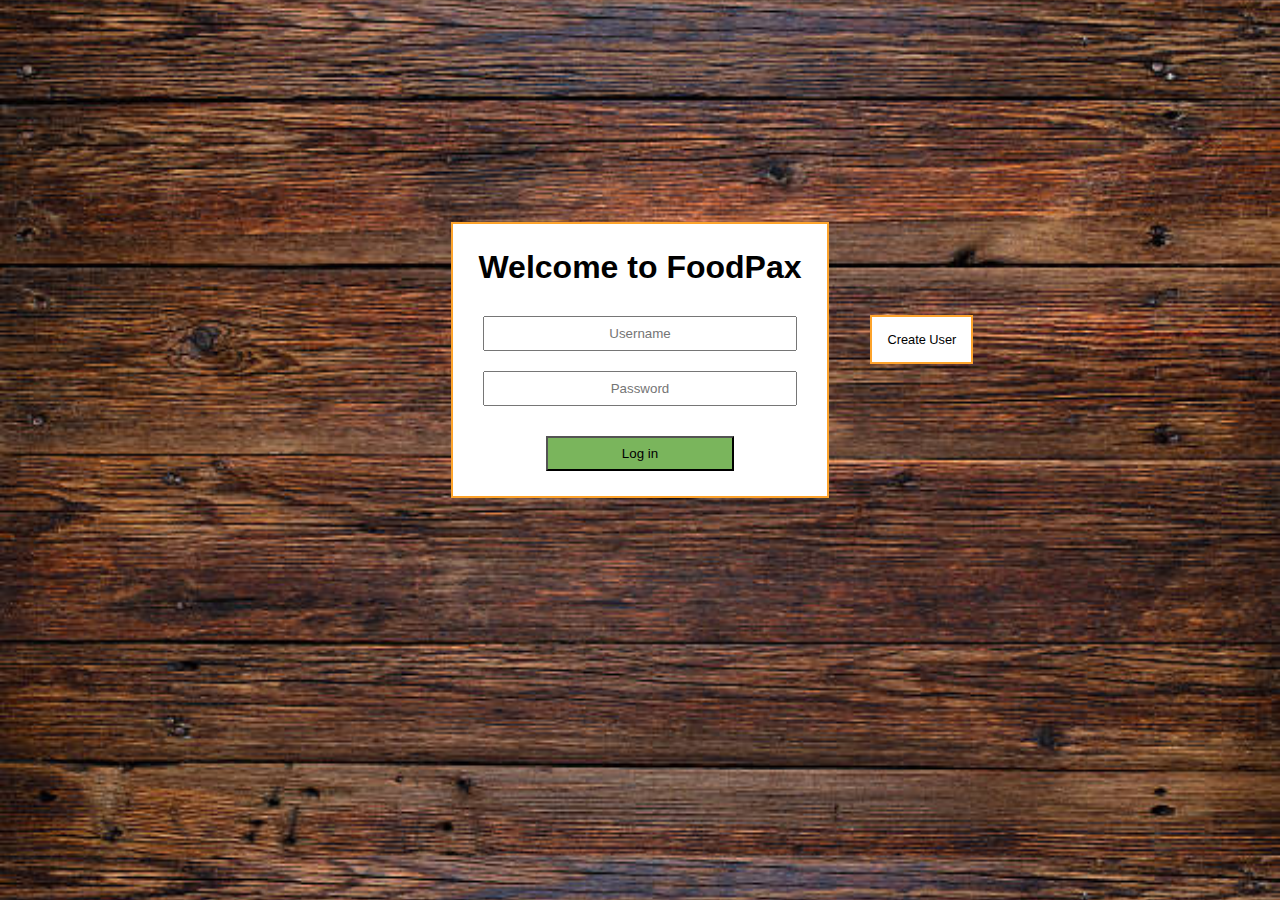
<file: Index.html>
<!DOCTYPE html>
<html lang="en">
<head>
    <meta charset="UTF-8">
    <title>Kantine App</title>
    <link href="css/animate.css" rel="stylesheet" type="text/css">
    <link href="css/style.css" rel="stylesheet" type="text/css">
</head>
<body>
<div class="login animated">
    <div class="outline">
        <h1>Welcome to FoodPax</h1>
        <form id="login">
            <input class="username form-input" placeholder="Username" required>
            <input type="password" class="password form-input" placeholder="Password" required>
            <button class="submit">Log in</button>
        </form>
    </div>
</div>
<button class="switch animated">Create User</button>
<div class="Opret">
    <div class="outline">
        <h1>User creation</h1>
        <form id="Opret">
            <input class="username form-input" placeholder="Your username" required>
            <input type="password" class="password form-input" placeholder="Your password" required>
            <button class="submit">Submit</button>
        </form>
    </div>
</div>


<script src="js/jQuery.js" type="text/javascript"></script>
<script src="js/SDK.js" type="text/javascript"></script>
<script src="js/login.js" type="text/javascript"></script>
</body>
</html>
</file>
<file: css/style.css>
* {
    margin:0;
    padding: 0;
    outline: none;
}

html, body {
    height: 100%;
    background-size:100%;
    background-image: url("../lib/login-background.jpg");
}

p, h1, h2, h3{
    font-family: 'Helvetica', Arial, sans-serif;
}

.login h1{
    margin-bottom: 20px;
}
.login{
    display: flex;
    justify-content: center;
    align-items: center;
    height: 80%;
}
.Opret{
    justify-content: center;
    align-items: center;
    position: absolute;
    top: 24%;
    left: 34%;
    transform: translate(50%,50%);
    visibility: hidden;

}
.outline{
    display: flex;
    flex-direction: column;
    border: 2px solid #fda32b;
    padding:25px;
    background-color: white;
}

form {
    width: 100%;
    display: flex;
    flex-direction: column;
    align-items: center;
}
input {
    width: 90%;
    padding: 8px 10px;
    margin: 10px;
    text-align: center;
}
.submit {
    padding: 8px 10px;
    margin:20px 0 0 0;
    width: 58%;
    background-color: #7AB55C;
}
.switch{
    position: absolute;
    top:35%;
    left:68%;
    padding:15px;
    background: white;
    border: 2px solid #fda32b;
    cursor: pointer;
    font-size: 80%;
    z-index: 20;
}

.error {
    border: 2px solid darkred;
}

.success {
    border: 2px solid greenyellow;
}
</file>
